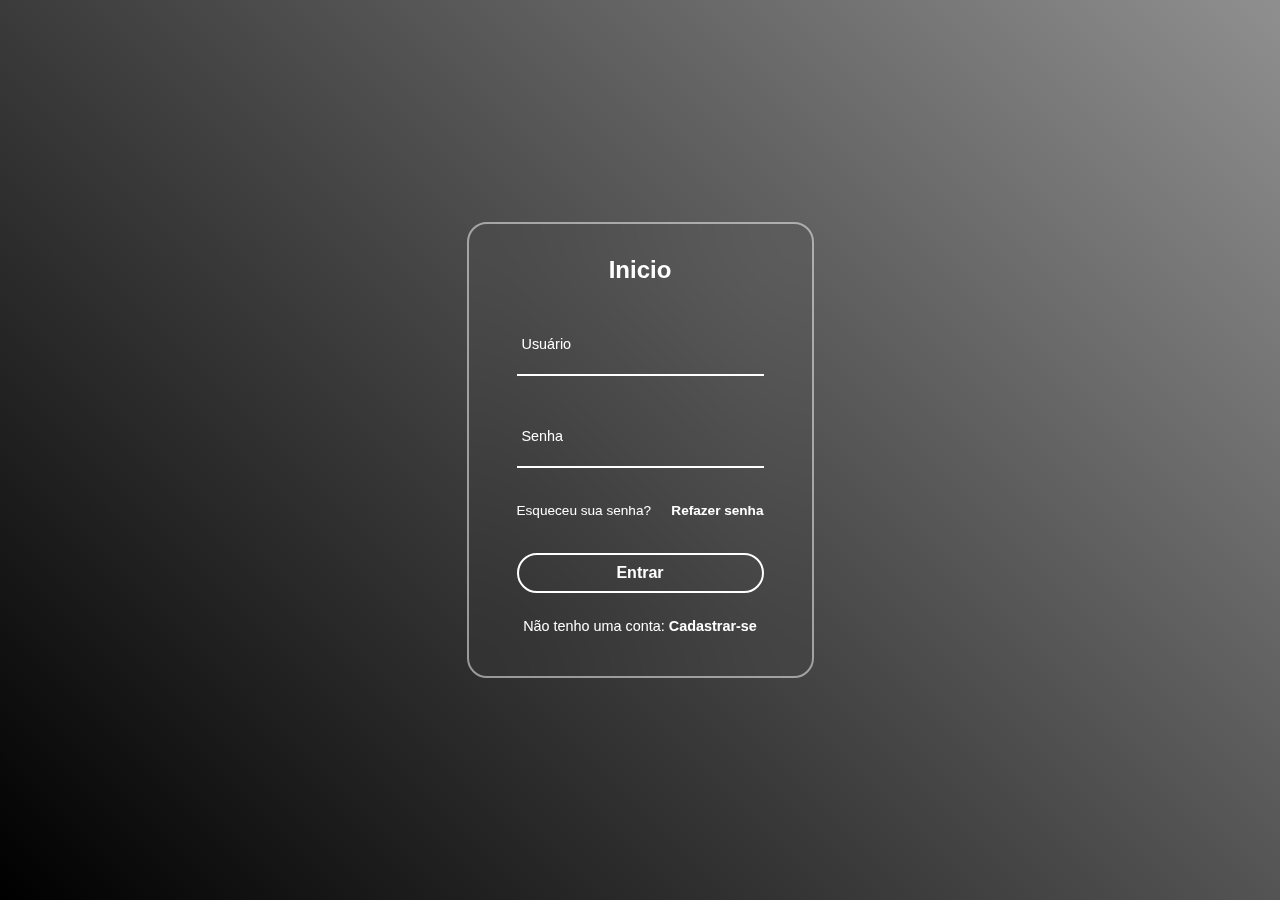
<file: index.html>
<!DOCTYPE html>
<html lang="en">
<head>
    <meta charset="UTF-8">
    <meta name="viewport" content="width=device-width, initial-scale=1.0">
    <title>Login</title>
    <link rel="stylesheet" href="css/Style.css">
</head>
<body>
    
<section>
    <form action="">
        <h1>Inicio</h1>
        <div class="inputbox">
        <ion-icon name="mail-outline"></ion-icon>
        <input id="login" type="text" required>
        <label for="">Usuário</label>
        </div>

        <div class="inputbox">
            <ion-icon name="lock-closed-outline"></ion-icon>
            <input id="senha" type="password" required>
            <label for="">Senha</label>
        </div>

        <div class="forget">
            <label for="">Esqueceu sua senha?</label>
            <a href="#">Refazer senha</a>
        </div>
            <input id="Entrar" class="Entrar" type="button" value="Entrar" onclick="logar()">
            <div class="register">
                <p>Não tenho uma conta: <a href="#">Cadastrar-se</a> </p>
            </div>

    </form>
</section>
<script src="index.js"></script>
</body>
</html>
</file>
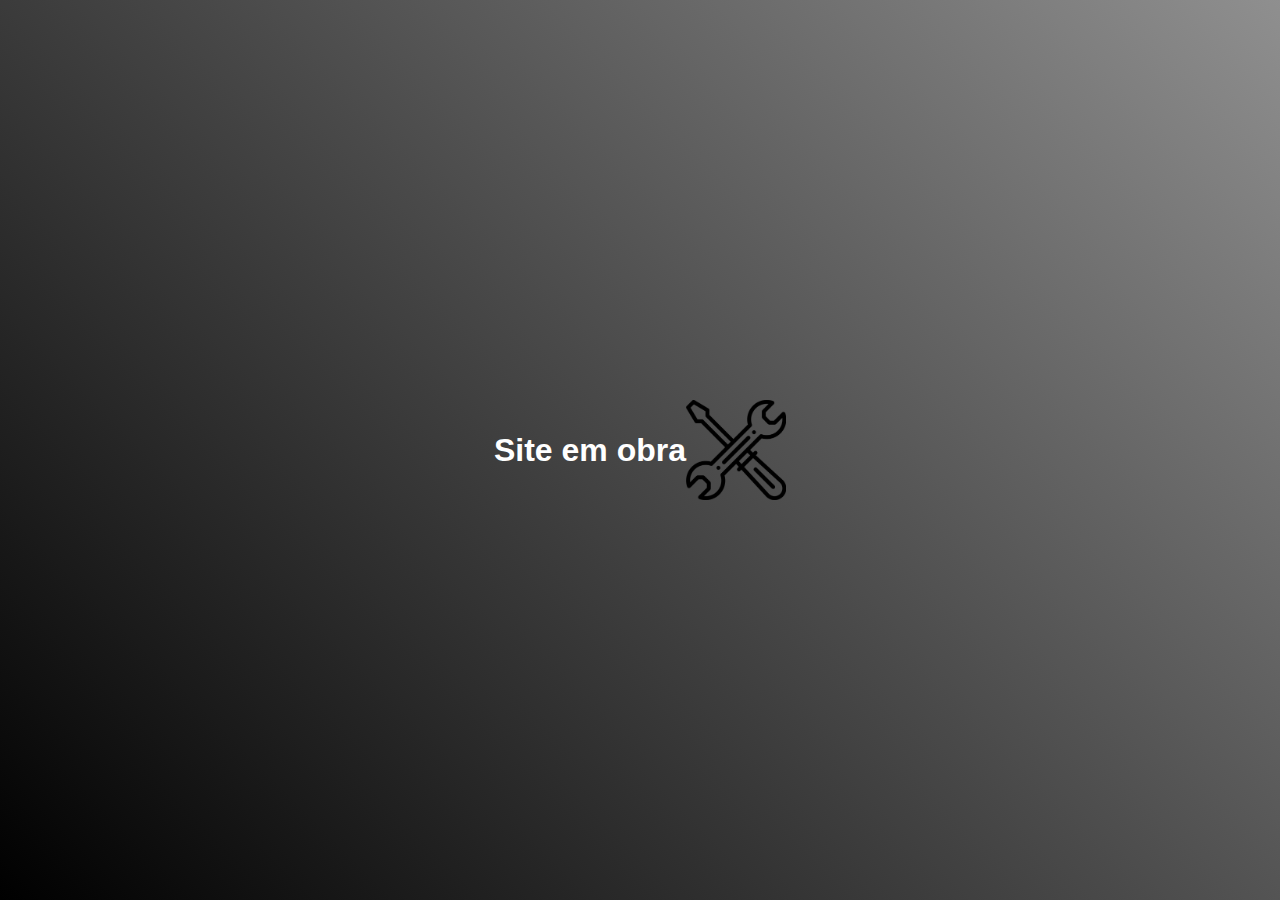
<file: home.html>
<!DOCTYPE html>
<html lang="pt-br">
<head>
    <meta charset="UTF-8">
    <meta name="viewport" content="width=device-width, initial-scale=1.0">
    <link rel="stylesheet" href="css/home.css">
    <title>Site</title>
</head>
<body>
    
    <h1>Site em obra </h1>
    <img class="ferramentas" src="img/ferramentas.png" alt="">

</body>
</html>
</file>
<file: css/Style.css>
*{
    margin: 0;
    padding: 0;
    box-sizing: border-box;
    font-family: Arial, Helvetica, sans-serif;
    color: white;
}
body{
    display: flex;
    align-items: center;
    justify-content: center;
    min-height: 100vh;
    background-image: linear-gradient(45deg, #000000,#8f8f8f);
    background-repeat: no-repeat;
    background-position: center;
    background-size: cover;
}
section{
    position: relative;
    max-width: 400px;
    background-color: transparent;
    border: 2px solid rgba(255, 255, 255, 0.5);
    border-radius: 20px;
    backdrop-filter: blur(55px);
    display: flex;
    justify-content: center;
    align-items: center;
    padding: 2rem 3rem;


}
.inputbox input{
    width: 100%;
    height: 60px;
    background: transparent;
    border: none;
    outline: none;
    font-size: 1rem;
    padding: 0px 35px 0px 5px;
    color: #fff;
}
.inputbox ion-icon{
    position: absolute;
    right: 8px;
    color: #fff;
    font-size: 1.2rem;
    top: 20px;
}
.forget{
    margin: 35px 0px;
    font-size: 0.85rem;
    color: #fff;
    display: flex;
    justify-content: space-between;
}
h1{
    font-size: 1.5rem;
    color: #fff;
    text-align: center;
}
.inputbox{
    position: relative;
    margin: 30px 0px;
    max-width: 310px;
    border-bottom: 2px solid #fff;
}
.inputbox label{
    position: absolute;
    top: 50%;
    left: 5px;
    transform: translateY(-50%);
    color: #fff;
    font-size: 0.9rem;
    pointer-events: none;
    transition: all 0.5s ease-in-out;
}
input:focus ~ label,
input:valid ~ label{
    top: -5px;
}
.forget label{
    display: flex;
    align-items: center;
}
.forget label input{
    margin-right: 3px;
}
.forget a{
    color: #fff;
    text-decoration: none;
    font-weight: 600;
}
.forget a:hover{
    text-decoration: underline;
}
.Entrar{
    color: #ffff;
    width: 100%;
    height: 40px;
    border-radius: 40px;
    background-color: transparent;
    border: 2px solid white;
    outline: none;
    cursor: pointer;
    font-size:  1rem;
    font-weight: 600;
    transition: all 0.4s ease;
}
.Entrar{
    background-color: transparent;
}
.register{
    font-size: 0.9rem;
    color: #fff;
    text-align: center;
    margin: 25px 0px 10px;
    
}
.register p a{
    text-decoration: none;
    color: #fff;
    font-weight: 600;
}
.register p a:hover{
    text-decoration: underline;
}
</file>
<file: css/home.css>
*{
    margin: 0;
    padding: 0;
    box-sizing: border-box;
    font-family: Arial, Helvetica, sans-serif;
    color: white;
}
body{
    display: flex;
    align-items: center;
    justify-content: center;
    min-height: 100vh;
    background-image: linear-gradient(45deg, #000000,#8f8f8f);
    background-repeat: no-repeat;
    background-position: center;
    background-size: cover;
}
.ferramentas{
    height: 100px;
    width: 100px;
}
</file>
